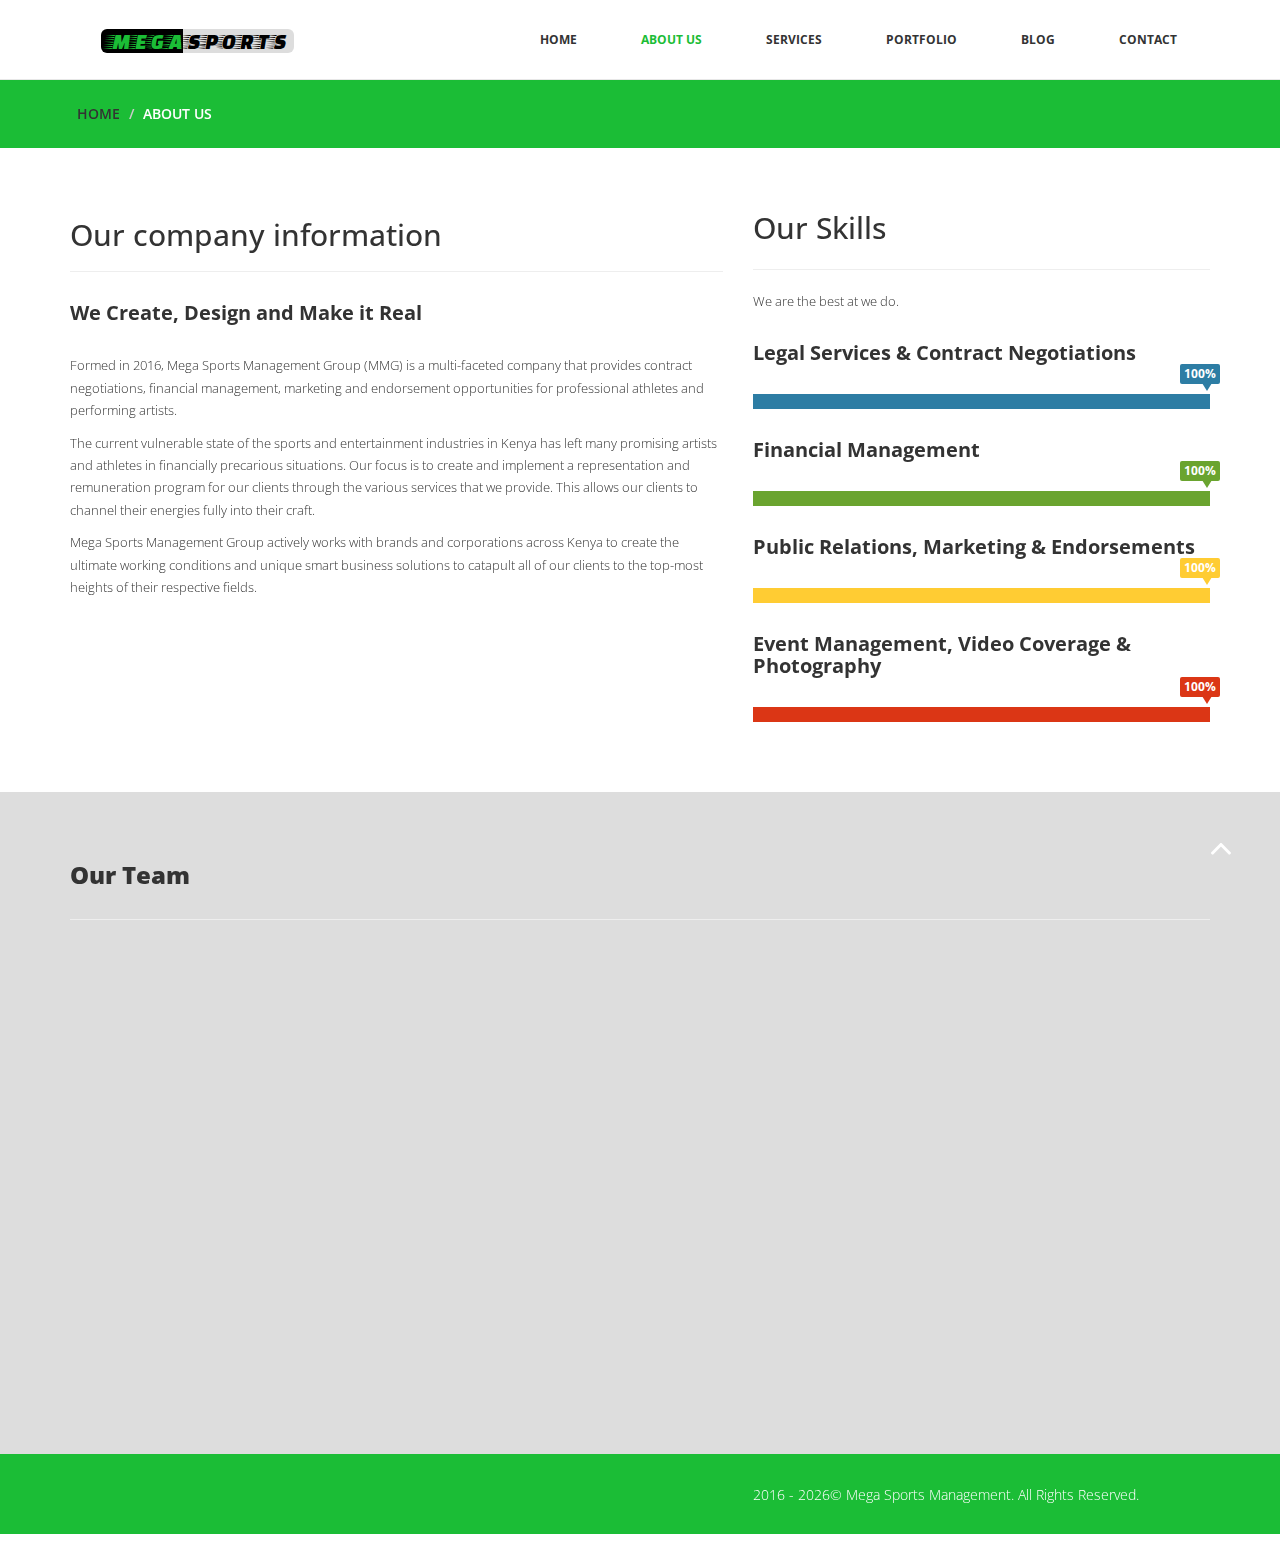
<file: about.html>
<!DOCTYPE html>
<html lang="en">
  <head>
    <meta charset="utf-8">
    <meta http-equiv="X-UA-Compatible" content="IE=edge">
    <meta name="viewport" content="width=device-width, initial-scale=1">
    <title>Mega Sports</title>

    <!-- Bootstrap -->
    <link href="css/bootstrap.min.css" rel="stylesheet">
		<link rel="stylesheet" href="https://cdnjs.cloudflare.com/ajax/libs/font-awesome/4.7.0/css/font-awesome.min.css">
		<link rel="stylesheet" href="https://use.fontawesome.com/releases/v5.3.1/css/all.css" integrity="sha384-mzrmE5qonljUremFsqc01SB46JvROS7bZs3IO2EmfFsd15uHvIt+Y8vEf7N7fWAU" crossorigin="anonymous">
		<link rel="stylesheet" href="css/animate.css">
		<link href="css/prettyPhoto.css" rel="stylesheet">
		<link href="css/style.css" rel="stylesheet" />		
    <!-- HTML5 shim and Respond.js for IE8 support of HTML5 elements and media queries -->
    <!-- WARNING: Respond.js doesn't work if you view the page via file:// -->
    <!--[if lt IE 9]>
      <script src="https://oss.maxcdn.com/html5shiv/3.7.2/html5shiv.min.js"></script>
      <script src="https://oss.maxcdn.com/respond/1.4.2/respond.min.js"></script>
    <![endif]-->
  </head>
  <body>
		<header>
      <nav class="navbar navbar-default navbar-fixed-top" role="navigation">
        <div class="navigation">
          <div class="container">
            <div class="navbar-header">
              <button type="button" class="navbar-toggle collapsed" data-toggle="collapse" data-target=".navbar-collapse.collapse">
							<span class="sr-only">Toggle navigation</span>
							<span class="icon-bar"></span>
							<span class="icon-bar"></span>
							<span class="icon-bar"></span>
						</button>
              <div class="navbar-brand wow fadeInDown">
                <a href="index.html">
                  <div class="col-sm-4 text-center" style="font-family: 'Faster One', cursive;font-weight: normal;">
										<span class="mega">MEGA</span><span class="sport text-secondary">SPORTS</span>
									</div>
                </a>
              </div>
            </div>

            <div class="navbar-collapse collapse wow fadeInDown" data-wow-duration="750ms" data-wow-delay="300ms">
              <div class="menu">
                <ul class="nav nav-tabs" role="tablist">
                  <li role="presentation"><a href="index.html"><span  class="text-secondary">Home</span></a></li>
                  <li role="presentation"><a href="about.html" class="active">About Us</a></li>
                  <li role="presentation"><a href="services.html"><span  class="text-secondary">Services</span></a></li>
                  <li role="presentation"><a href="portfolio.html"><span  class="text-secondary">Portfolio</span></a></li>
                  <li role="presentation"><a href="blog.html"><span  class="text-secondary">Blog</span></a></li>
                  <li role="presentation"><a href="contact.html"><span  class="text-secondary">Contact</span></a></li>
                </ul>
              </div>
            </div>
          </div>
        </div>
      </nav>
    </header>

    <div id="breadcrumb">
      <div class="container">
        <div class="breadcrumb wow fadeInDown" data-wow-duration="1000ms" data-wow-delay="450ms">
          <li><a href="index.html" class="text-secondary">Home</a></li>
          <li>About Us</li>
        </div>
      </div>
    </div>

    <div class="aboutus">
      <div class="container">
        <div class="row">
          <div class="col-sm-7 pull-left wow fadeInDown" data-wow-duration="1000ms" data-wow-delay="300ms" id="about-company">
            <h2 class="text-secondary">Our company information</h2>
            <hr>
            <h4 class="text-secondary">We Create, Design and Make it Real</h4>
            <p>Formed in 2016, Mega Sports Management Group (MMG) is a multi-faceted company that provides contract negotiations, financial management, marketing and endorsement opportunities for professional athletes and performing artists.
              <br>
              <p>The current vulnerable state of the sports and entertainment industries in Kenya has left many promising artists and athletes in financially precarious situations. Our focus is to create and implement a representation and remuneration program for our clients through the various services that we provide. This allows our clients to channel their energies fully into their craft.
                <br>
                <p>Mega Sports Management Group actively works with brands and corporations across Kenya to create the ultimate working conditions and unique smart business solutions to catapult all of our clients to the top-most heights of their respective fields.
                </p>
          </div>
          <div class="col-sm-5 wow fadeInDown" data-wow-duration="1000ms" data-wow-delay="600ms">
            <div class="skill">
              <br>
              <h2 class="text-secondary">Our Skills</h2>
              <hr>
              <p>We are the best at we do.</p>

              <div class="progress-wrap">
                <h4 class="text-secondary">Legal Services & Contract Negotiations</h4>
                <div class="progress">
                  <div class="progress-bar  color1" role="progressbar" aria-valuenow="40" aria-valuemin="0" aria-valuemax="100" style="width: 100%">
                    <span class="bar-width">100%</span>
                  </div>

                </div>
              </div>

              <div class="progress-wrap">
                <h4 class="text-secondary">Financial Management</h4>
                <div class="progress">
                  <div class="progress-bar color2" role="progressbar" aria-valuenow="20" aria-valuemin="0" aria-valuemax="100" style="width: 100%">
                    <span class="bar-width">100%</span>
                  </div>
                </div>
              </div>

              <div class="progress-wrap">
                <h4 class="text-secondary">Public Relations, Marketing & Endorsements</h4>
                <div class="progress">
                  <div class="progress-bar color3" role="progressbar" aria-valuenow="60" aria-valuemin="0" aria-valuemax="100" style="width: 100%">
                    <span class="bar-width">100%</span>
                  </div>
                </div>
              </div>

              <div class="progress-wrap">
                <h4 class="text-secondary">Event Management, Video Coverage & Photography</h4>
                <div class="progress">
                  <div class="progress-bar color4" role="progressbar" aria-valuenow="80" aria-valuemin="0" aria-valuemax="100" style="width: 100%">
                    <span class="bar-width">100%</span>
                  </div>
                </div>
              </div>
            </div>
          </div>
        </div>
      </div>
    </div>

    <div class="our-team">
      <div class="container">
        <h3 class="text-secondary">Our Team</h3>
        <hr>
        <div class="text-center">
          <div class="col-md-4 wow fadeInDown" data-wow-duration="1000ms" data-wow-delay="300ms">
            <img class="img-responsive" src="images/services/1.jpg" alt="">
            <h4 class="text-secondary">Jimmy Sigei</h4>
            <p>Co Founder</p>
          </div>
          <div class="col-md-4 wow fadeInDown" data-wow-duration="1000ms" data-wow-delay="600ms">
            <img class="img-responsive" src="images/services/2.jpg" alt="">
            <h4 class="text-secondary">Arnold Koech </h4>
            <p>Co Founder</p>
          </div>
          <div class="col-md-4 wow fadeInDown" data-wow-duration="1000ms" data-wow-delay="900ms">
            <img class="img-responsive" src="images/services/3.jpg" alt="">
            <h4 class="text-secondary">Brian Cheruiyot </h4>
            <p>Co Founder</p>
          </div>
        </div>
      </div>
    </div>

    <footer>
      <div class="footer">
        <div class="container">
          <div class="row">
            <div class="social-icon col-sm-7">
            	<br>
              <ul class="social-network list-inline">
                <li class="list-inline-item"><a href="#" class="fb tool-tip" title="Facebook"><i class="fa fa-facebook wow rotateInDownLeft" data-wow-duration="1000ms" data-wow-delay="250ms"></i></a></li>
                <li class="list-inline-item"><a href="#" class="twitter tool-tip" title="Twitter"><i class="fa fa-twitter wow rotateInDownLeft" data-wow-duration="1000ms" data-wow-delay="500ms"></i></a></li>
                <li class="list-inline-item"><a href="#" class="gplus tool-tip" title="Google Plus"><i class="fa fa-google-plus wow rotateInDownLeft" data-wow-duration="1000ms" data-wow-delay="750ms"></i></a></li>
                <li class="list-inline-item"><a href="#" class="linkedin tool-tip" title="Linkedin"><i class="fa fa-linkedin wow rotateInDownLeft" data-wow-duration="1000ms" data-wow-delay="1000ms"></i></a></li>
                <li class="list-inline-item"><a href="#" class="ytube tool-tip" title="You Tube"><i class="fa fa-youtube-play wow rotateInDownLeft" data-wow-duration="1000ms" data-wow-delay="1250ms"></i></a></li>
              </ul>
            </div>

            <div class="col-sm-5 float-sm-right">
              <div class="copyright">
                2016 -
                <script>
                  document.write(new Date().getFullYear());
                </script>&copy; Mega Sports Management. All Rights Reserved.
              </div>
            </div>
          </div>
          <div class="pull-right">
            <a href="#home" class="scrollup"><i class="fa fa-angle-up fa-3x"></i></a>
          </div>
        </div>
      </div>
    </footer>

    <script src="js/jquery-2.1.1.min.js"></script>
    <script src="js/bootstrap.min.js"></script>
    <script src="js/jquery.prettyPhoto.js"></script>
    <script src="js/jquery.isotope.min.js"></script>
    <script src="js/wow.min.js"></script>
    <script src="js/functions.js"></script>
	</body>
</html>
</file>
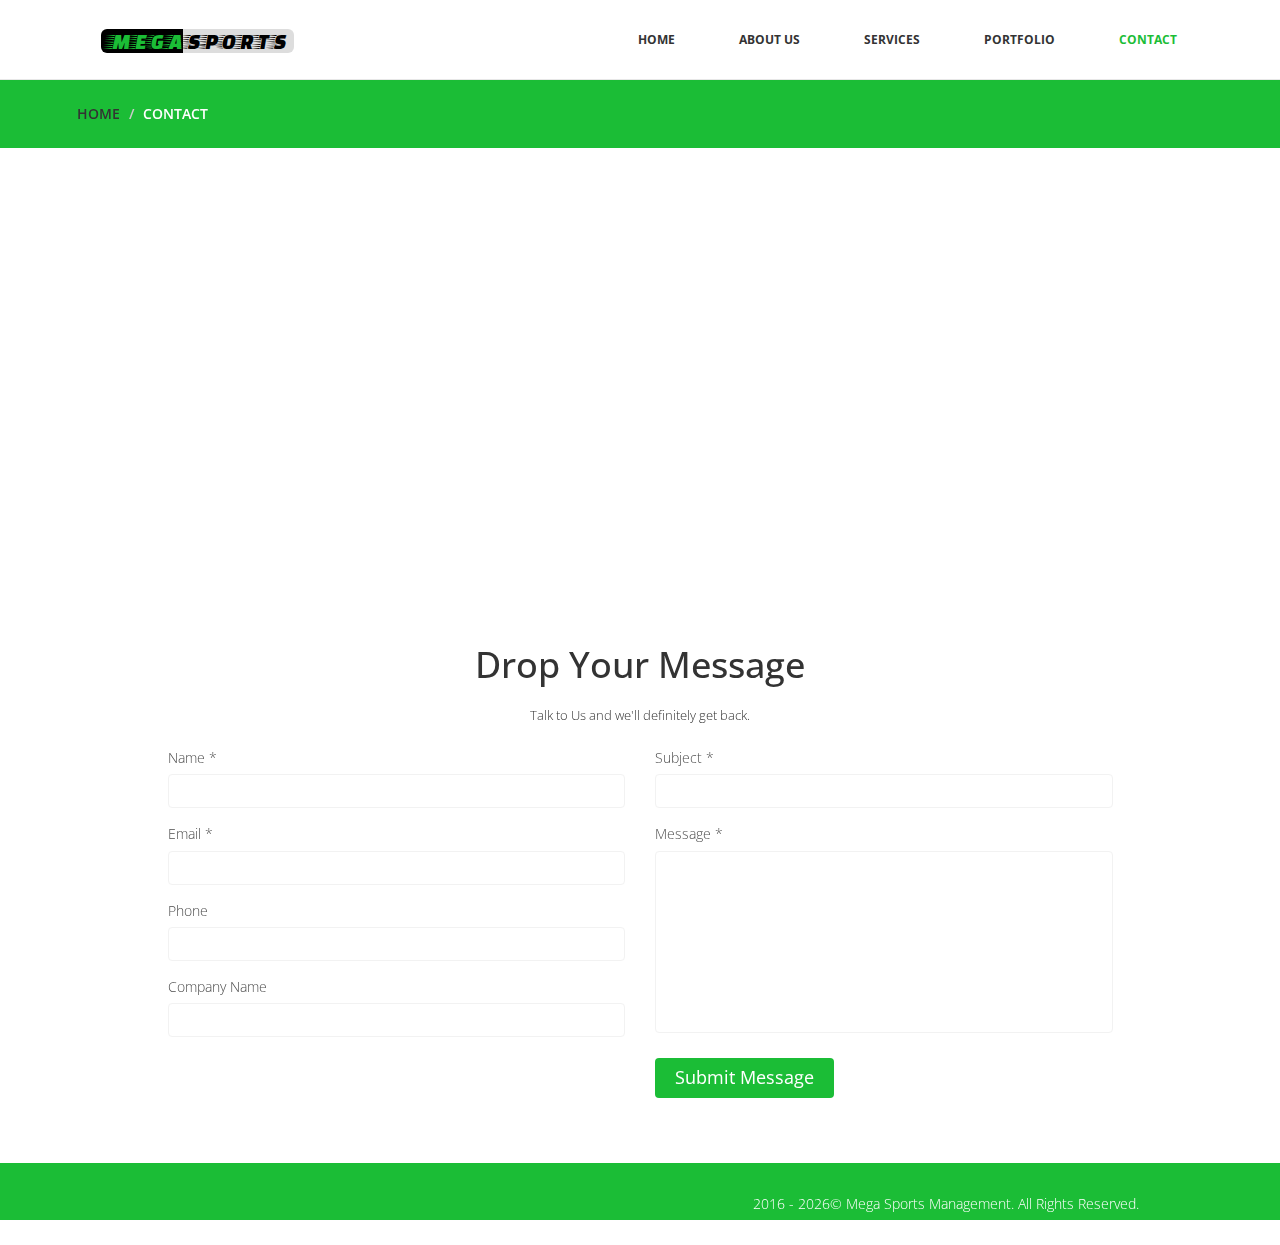
<file: contact.html>
<!DOCTYPE html>
<html lang="en">
  <head>
    <meta charset="utf-8">
    <meta http-equiv="X-UA-Compatible" content="IE=edge">
    <meta name="viewport" content="width=device-width, initial-scale=1">
    <title>Mega Sports</title>

    <!-- Bootstrap -->
    <link href="css/bootstrap.min.css" rel="stylesheet">
	<link rel="stylesheet" href="css/font-awesome.min.css">
	<link rel="stylesheet" href="css/animate.css">
	<link href="css/prettyPhoto.css" rel="stylesheet">
	<link href="css/style.css" rel="stylesheet" />	
    <!-- HTML5 shim and Respond.js for IE8 support of HTML5 elements and media queries -->
    <!-- WARNING: Respond.js doesn't work if you view the page via file:// -->
    <!--[if lt IE 9]>
      <script src="https://oss.maxcdn.com/html5shiv/3.7.2/html5shiv.min.js"></script>
      <script src="https://oss.maxcdn.com/respond/1.4.2/respond.min.js"></script>
    <![endif]-->
  </head>
  <body>
	<header>		
		<nav class="navbar navbar-default navbar-fixed-top" role="navigation">
			<div class="navigation">
				<div class="container">					
					<div class="navbar-header">
						<button type="button" class="navbar-toggle collapsed" data-toggle="collapse" data-target=".navbar-collapse.collapse">
							<span class="sr-only">Toggle navigation</span>
							<span class="icon-bar"></span>
							<span class="icon-bar"></span>
							<span class="icon-bar"></span>
						</button>
						<div class="navbar-brand">
							<a href="index.html">
                  <div class="col-sm-4 text-center" style="font-family: 'Faster One', cursive;font-weight: normal;">
										<span class="mega">MEGA</span><span class="sport text-secondary">SPORTS</span>
									</div>
              </a>
						</div>
					</div>
					
					<div class="navbar-collapse collapse">							
						<div class="menu">
							<ul class="nav nav-tabs" role="tablist">
								<li role="presentation"><a href="index.html">Home</a></li>
								<li role="presentation"><a href="about.html">About Us</a></li>
								<li role="presentation"><a href="services.html">Services</a></li>								
								<li role="presentation"><a href="portfolio.html">Portfolio</a></li>
						
								<li role="presentation"><a href="contact.html" class="active">Contact</a></li>						
							</ul>
						</div>
					</div>						
				</div>
			</div>	
		</nav>		
	</header>
	
	<div id="breadcrumb">
		<div class="container">	
			<div class="breadcrumb">							
				<li><a href="index.html">Home</a></li>
				<li>Contact</li>			
			</div>		
		</div>	
	</div>
	
	<div class="map">
		<iframe src="https://www.google.com/maps/embed?pb=!1m14!1m8!1m3!1d7977.544212564984!2d36.816783!3d-1.312142!3m2!1i1024!2i768!4f13.1!3m3!1m2!1s0x0%3A0x0!2zMcKwMTgnNDMuNyJTIDM2wrA0OScwMC40IkU!5e0!3m2!1sen!2sus!4v1527773963397" width="600" height="450" frameborder="0" style="border:0" allowfullscreen></iframe>
	</div>
	
	<section id="contact-page">
        <div class="container">
            <div class="center">        
                <h2>Drop Your Message</h2>
                <p>Talk to Us and we'll definitely get back.</p>
            </div> 
            <div class="row contact-wrap"> 
                <div class="status alert alert-success" style="display: none"></div>
                <form id="main-contact-form" class="contact-form" name="contact-form" method="post" action="sendemail.php">
                    <div class="col-sm-5 col-sm-offset-1">
                        <div class="form-group">
                            <label>Name *</label>
                            <input type="text" name="name" class="form-control" required="required">
                        </div>
                        <div class="form-group">
                            <label>Email *</label>
                            <input type="email" name="email" class="form-control" required="required">
                        </div>
                        <div class="form-group">
                            <label>Phone</label>
                            <input type="number" class="form-control">
                        </div>
                        <div class="form-group">
                            <label>Company Name</label>
                            <input type="text" class="form-control">
                        </div>                        
                    </div>
                    <div class="col-sm-5">
                        <div class="form-group">
                            <label>Subject *</label>
                            <input type="text" name="subject" class="form-control" required="required">
                        </div>
                        <div class="form-group">
                            <label>Message *</label>
                            <textarea name="message" id="message" required="required" class="form-control" rows="8"></textarea>
                        </div>                        
                        <div class="form-group">
                            <button type="submit" name="submit" class="btn btn-primary btn-lg" required="required">Submit Message</button>
                        </div>
                    </div>
                </form> 
            </div><!--/.row-->
        </div><!--/.container-->
    </section><!--/#contact-page-->
	
	<footer>
      <div class="footer">
        <div class="container">
          <div class="row">
            <div class="social-icon col-sm-7">
              <ul class="social-network list-inline">
                <li class="list-inline-item"><a href="#" class="fb tool-tip" title="Facebook"><i class="fa fa-facebook wow rotateInDownLeft" data-wow-duration="1000ms" data-wow-delay="250ms"></i></a></li>
                <li class="list-inline-item"><a href="#" class="twitter tool-tip" title="Twitter"><i class="fa fa-twitter wow rotateInDownLeft" data-wow-duration="1000ms" data-wow-delay="500ms"></i></a></li>
                <li class="list-inline-item"><a href="#" class="gplus tool-tip" title="Google Plus"><i class="fa fa-google-plus wow rotateInDownLeft" data-wow-duration="1000ms" data-wow-delay="750ms"></i></a></li>
                <li class="list-inline-item"><a href="#" class="linkedin tool-tip" title="Linkedin"><i class="fa fa-linkedin wow rotateInDownLeft" data-wow-duration="1000ms" data-wow-delay="1000ms"></i></a></li>
                <li class="list-inline-item"><a href="#" class="ytube tool-tip" title="You Tube"><i class="fa fa-youtube-play wow rotateInDownLeft" data-wow-duration="1000ms" data-wow-delay="1250ms"></i></a></li>
              </ul>
            </div>

            <div class="col-sm-5 float-sm-right">
              <div class="copyright">
                2016 -
                <script>
                  document.write(new Date().getFullYear());
                </script>&copy; Mega Sports Management. All Rights Reserved.
              </div>
            </div>
          </div>
          <div class="pull-right">
            <a href="#home" class="scrollup"><i class="fa fa-angle-up fa-3x"></i></a>
          </div>
        </div>
      </div>
    </footer>

    <script src="js/jquery-2.1.1.min.js"></script>
    <script src="js/bootstrap.min.js"></script>
    <script src="js/jquery.prettyPhoto.js"></script>
    <script src="js/jquery.isotope.min.js"></script>
    <script src="js/wow.min.js"></script>
    <script src="js/functions.js"></script>
  </body>
</html>
</file>
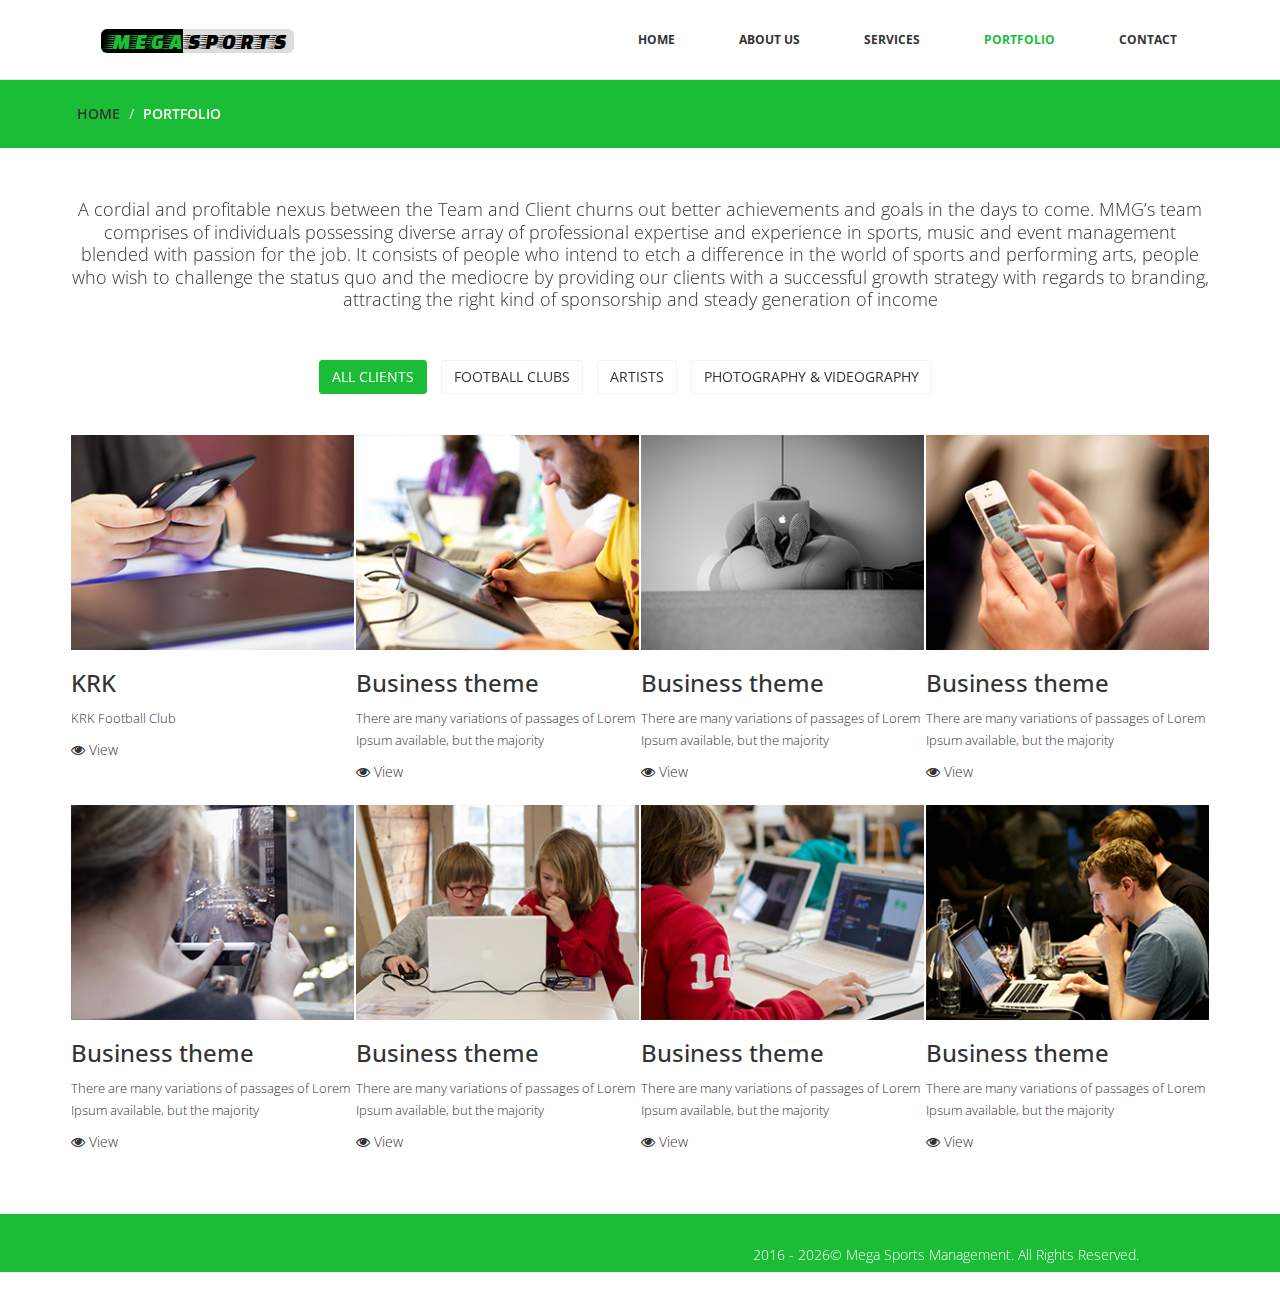
<file: portfolio.html>
<!DOCTYPE html>
<html lang="en">
  <head>
    <meta charset="utf-8">
    <meta http-equiv="X-UA-Compatible" content="IE=edge">
    <meta name="viewport" content="width=device-width, initial-scale=1">
    <title>Mega Sports</title>

    <!-- Bootstrap -->
    <link href="css/bootstrap.min.css" rel="stylesheet">
	<link rel="stylesheet" href="css/font-awesome.min.css">
	<link rel="stylesheet" href="css/animate.css">
	<link href="css/prettyPhoto.css" rel="stylesheet">
	<link href="css/style.css" rel="stylesheet" />	
    <!-- HTML5 shim and Respond.js for IE8 support of HTML5 elements and media queries -->
    <!-- WARNING: Respond.js doesn't work if you view the page via file:// -->
    <!--[if lt IE 9]>
      <script src="https://oss.maxcdn.com/html5shiv/3.7.2/html5shiv.min.js"></script>
      <script src="https://oss.maxcdn.com/respond/1.4.2/respond.min.js"></script>
    <![endif]-->
  </head>
  <body>
	<header>		
		<nav class="navbar navbar-default navbar-fixed-top" role="navigation">
			<div class="navigation">
				<div class="container">					
					<div class="navbar-header">
						<button type="button" class="navbar-toggle collapsed" data-toggle="collapse" data-target=".navbar-collapse.collapse">
							<span class="sr-only">Toggle navigation</span>
							<span class="icon-bar"></span>
							<span class="icon-bar"></span>
							<span class="icon-bar"></span>
						</button>
						<div class="navbar-brand">
							<a href="index.html">
                  <div class="col-sm-4 text-center" style="font-family: 'Faster One', cursive;font-weight: normal;">
										<span class="mega">MEGA</span><span class="sport text-secondary">SPORTS</span>
									</div>
              </a>
						</div>
					</div>
					
					<div class="navbar-collapse collapse">							
						<div class="menu">
							<ul class="nav nav-tabs" role="tablist">
								<li role="presentation"><a href="index.html">Home</a></li>
								<li role="presentation"><a href="about.html">About Us</a></li>
								<li role="presentation"><a href="services.html">Services</a></li>								
								<li role="presentation"><a href="portfolio.html" class="active">Portfolio</a></li>
								<li role="presentation"><a href="contact.html">Contact</a></li>						
							</ul>
						</div>
					</div>						
				</div>
			</div>	
		</nav>		
	</header>
	
	<div id="breadcrumb">
		<div class="container">	
			<div class="breadcrumb">							
				<li><a href="index.html">Home</a></li>
				<li>Portfolio</li>			
			</div>		
		</div>	
	</div>
	
	<section id="portfolio">	
        <div class="container">
            <div class="center">
               <p>A cordial and profitable nexus between the Team and Client churns out better achievements and goals in the days to come. 
MMG’s team comprises of individuals possessing diverse array of professional expertise and experience in sports, music and event management blended with passion for the job. It consists of people who intend to etch a difference in the world of sports and performing arts, people who wish to challenge the status quo and the mediocre by providing our clients with a successful growth strategy with regards to branding, attracting the right kind of sponsorship and steady generation of income
              </p>
            </div>

            <ul class="portfolio-filter text-center">
                <li><a class="btn btn-default active" href="#" data-filter="*">All Clients</a></li>
                <li><a class="btn btn-default" href="#" data-filter=".bootstrap">Football Clubs</a></li>
                <li><a class="btn btn-default" href="#" data-filter=".html">Artists</a></li>
                <li><a class="btn btn-default" href="#" data-filter=".wordpress">Photography & Videography</a></li>
            </ul><!--/#portfolio-filter-->
		</div>
		<div class="container">
            <div class="">
                <div class="portfolio-items">
                    <div class="portfolio-item apps col-xs-12 col-sm-4 col-md-3">
                        <div class="recent-work-wrap">
                            <img class="img-responsive" src="images/portfolio/recent/item1.png" alt="">
                            <div class="overlay">
                                <div class="recent-work-inner">
                                    <h3><a href="#">KRK</a></h3>
                                    <p>KRK Football Club</p>
                                    <a class="preview" href="images/portfolio/full/item1.png" rel="prettyPhoto"><i class="fa fa-eye"></i> View</a>
                                </div> 
                            </div>
                        </div>
                    </div><!--/.portfolio-item-->

                    <div class="portfolio-item joomla bootstrap col-xs-12 col-sm-4 col-md-3">
                        <div class="recent-work-wrap">
                            <img class="img-responsive" src="images/portfolio/recent/item2.png" alt="">
                            <div class="overlay">
                                <div class="recent-work-inner">
                                    <h3><a href="#">Business theme</a></h3>
                                    <p>There are many variations of passages of Lorem Ipsum available, but the majority</p>
                                    <a class="preview" href="images/portfolio/full/item2.png" rel="prettyPhoto"><i class="fa fa-eye"></i> View</a>
                                </div> 
                            </div>
                        </div>          
                    </div><!--/.portfolio-item-->

                    <div class="portfolio-item bootstrap wordpress col-xs-12 col-sm-4 col-md-3">
                        <div class="recent-work-wrap">
                            <img class="img-responsive" src="images/portfolio/recent/item3.png" alt="">
                            <div class="overlay">
                                <div class="recent-work-inner">
                                    <h3><a href="#">Business theme</a></h3>
                                    <p>There are many variations of passages of Lorem Ipsum available, but the majority</p>
                                    <a class="preview" href="images/portfolio/full/item3.png" rel="prettyPhoto"><i class="fa fa-eye"></i> View</a>
                                </div> 
                            </div>
                        </div>        
                    </div><!--/.portfolio-item-->

                    <div class="portfolio-item joomla wordpress apps col-xs-12 col-sm-4 col-md-3">
                        <div class="recent-work-wrap">
                            <img class="img-responsive" src="images/portfolio/recent/item4.png" alt="">
                            <div class="overlay">
                                <div class="recent-work-inner">
                                    <h3><a href="#">Business theme</a></h3>
                                    <p>There are many variations of passages of Lorem Ipsum available, but the majority</p>
                                    <a class="preview" href="images/portfolio/full/item4.png" rel="prettyPhoto"><i class="fa fa-eye"></i> View</a>
                                </div> 
                            </div>
                        </div>           
                    </div><!--/.portfolio-item-->
          
                    <div class="portfolio-item joomla html bootstrap col-xs-12 col-sm-4 col-md-3">
                        <div class="recent-work-wrap">
                            <img class="img-responsive" src="images/portfolio/recent/item5.png" alt="">
                            <div class="overlay">
                                <div class="recent-work-inner">
                                    <h3><a href="#">Business theme</a></h3>
                                    <p>There are many variations of passages of Lorem Ipsum available, but the majority</p>
                                    <a class="preview" href="images/portfolio/full/item5.png" rel="prettyPhoto"><i class="fa fa-eye"></i> View</a>
                                </div> 
                            </div>
                        </div>      
                    </div><!--/.portfolio-item-->

                    <div class="portfolio-item wordpress html apps col-xs-12 col-sm-4 col-md-3">
                        <div class="recent-work-wrap">
                            <img class="img-responsive" src="images/portfolio/recent/item6.png" alt="">
                            <div class="overlay">
                                <div class="recent-work-inner">
                                    <h3><a href="#">Business theme</a></h3>
                                    <p>There are many variations of passages of Lorem Ipsum available, but the majority</p>
                                    <a class="preview" href="images/portfolio/full/item6.png" rel="prettyPhoto"><i class="fa fa-eye"></i> View</a>
                                </div> 
                            </div>
                        </div>         
                    </div><!--/.portfolio-item-->

                    <div class="portfolio-item wordpress html col-xs-12 col-sm-4 col-md-3">
                        <div class="recent-work-wrap">
                            <img class="img-responsive" src="images/portfolio/recent/item7.png" alt="">
                            <div class="overlay">
                                <div class="recent-work-inner">
                                    <h3><a href="#">Business theme</a></h3>
                                    <p>There are many variations of passages of Lorem Ipsum available, but the majority</p>
                                    <a class="preview" href="images/portfolio/full/item7.png" rel="prettyPhoto"><i class="fa fa-eye"></i> View</a>
                                </div> 
                            </div>
                        </div>          
                    </div><!--/.portfolio-item-->

                    <div class="portfolio-item wordpress html bootstrap col-xs-12 col-sm-4 col-md-3">
                        <div class="recent-work-wrap">
                            <img class="img-responsive" src="images/portfolio/recent/item8.png" alt="">
                            <div class="overlay">
                                <div class="recent-work-inner">
                                    <h3><a href="#">Business theme</a></h3>
                                    <p>There are many variations of passages of Lorem Ipsum available, but the majority</p>
                                    <a class="preview" href="images/portfolio/full/item8.png" rel="prettyPhoto"><i class="fa fa-eye"></i> View</a>
                                </div> 
                            </div>
                        </div>          
                    </div><!--/.portfolio-item-->
                </div>
            </div>
        </div>
    </section><!--/#portfolio-item-->
	

	<footer>
      <div class="footer">
        <div class="container">
          <div class="row">
            <div class="social-icon col-sm-7">
              <ul class="social-network list-inline">
                <li class="list-inline-item"><a href="#" class="fb tool-tip" title="Facebook"><i class="fa fa-facebook wow rotateInDownLeft" data-wow-duration="1000ms" data-wow-delay="250ms"></i></a></li>
                <li class="list-inline-item"><a href="#" class="twitter tool-tip" title="Twitter"><i class="fa fa-twitter wow rotateInDownLeft" data-wow-duration="1000ms" data-wow-delay="500ms"></i></a></li>
                <li class="list-inline-item"><a href="#" class="gplus tool-tip" title="Google Plus"><i class="fa fa-google-plus wow rotateInDownLeft" data-wow-duration="1000ms" data-wow-delay="750ms"></i></a></li>
                <li class="list-inline-item"><a href="#" class="linkedin tool-tip" title="Linkedin"><i class="fa fa-linkedin wow rotateInDownLeft" data-wow-duration="1000ms" data-wow-delay="1000ms"></i></a></li>
                <li class="list-inline-item"><a href="#" class="ytube tool-tip" title="You Tube"><i class="fa fa-youtube-play wow rotateInDownLeft" data-wow-duration="1000ms" data-wow-delay="1250ms"></i></a></li>
              </ul>
            </div>

            <div class="col-sm-5 float-sm-right">
              <div class="copyright">
                2016 -
                <script>
                  document.write(new Date().getFullYear());
                </script>&copy; Mega Sports Management. All Rights Reserved.
              </div>
            </div>
          </div>
          <div class="pull-right">
            <a href="#home" class="scrollup"><i class="fa fa-angle-up fa-3x"></i></a>
          </div>
        </div>
      </div>
    </footer>

    <script src="js/jquery-2.1.1.min.js"></script>
    <script src="js/bootstrap.min.js"></script>
    <script src="js/jquery.prettyPhoto.js"></script>
    <script src="js/jquery.isotope.min.js"></script>
    <script src="js/wow.min.js"></script>
    <script src="js/functions.js"></script>
  </body>
</html>
</file>
<file: css/prettyPhoto.css>
div.pp_default .pp_top,div.pp_default .pp_top .pp_middle,div.pp_default .pp_top .pp_left,div.pp_default .pp_top .pp_right,div.pp_default .pp_bottom,div.pp_default .pp_bottom .pp_left,div.pp_default .pp_bottom .pp_middle,div.pp_default .pp_bottom .pp_right{height:13px}
div.pp_default .pp_top .pp_left{background:url(../images/prettyPhoto/default/sprite.png) -78px -93px no-repeat}
div.pp_default .pp_top .pp_middle{background:url(../images/prettyPhoto/default/sprite_x.png) top left repeat-x}
div.pp_default .pp_top .pp_right{background:url(../images/prettyPhoto/default/sprite.png) -112px -93px no-repeat}
div.pp_default .pp_content .ppt{color:#f8f8f8}
div.pp_default .pp_content_container .pp_left{background:url(../images/prettyPhoto/default/sprite_y.png) -7px 0 repeat-y;padding-left:13px}
div.pp_default .pp_content_container .pp_right{background:url(../images/prettyPhoto/default/sprite_y.png) top right repeat-y;padding-right:13px}
div.pp_default .pp_next:hover{background:url(../images/prettyPhoto/default/sprite_next.png) center right no-repeat;cursor:pointer}
div.pp_default .pp_previous:hover{background:url(../images/prettyPhoto/default/sprite_prev.png) center left no-repeat;cursor:pointer}
div.pp_default .pp_expand{background:url(../images/prettyPhoto/default/sprite.png) 0 -29px no-repeat;cursor:pointer;width:28px;height:28px}
div.pp_default .pp_expand:hover{background:url(../images/prettyPhoto/default/sprite.png) 0 -56px no-repeat;cursor:pointer}
div.pp_default .pp_contract{background:url(../images/prettyPhoto/default/sprite.png) 0 -84px no-repeat;cursor:pointer;width:28px;height:28px}
div.pp_default .pp_contract:hover{background:url(../images/prettyPhoto/default/sprite.png) 0 -113px no-repeat;cursor:pointer}
div.pp_default .pp_close{width:30px;height:30px;background:url(../images/prettyPhoto/default/sprite.png) 2px 1px no-repeat;cursor:pointer}
div.pp_default .pp_gallery ul li a{background:url(../images/prettyPhoto/default/default_thumb.png) center center #f8f8f8;border:1px solid #aaa}
div.pp_default .pp_social{margin-top:7px}
div.pp_default .pp_gallery a.pp_arrow_previous,div.pp_default .pp_gallery a.pp_arrow_next{position:static;left:auto}
div.pp_default .pp_nav .pp_play,div.pp_default .pp_nav .pp_pause{background:url(../images/prettyPhoto/default/sprite.png) -51px 1px no-repeat;height:30px;width:30px}
div.pp_default .pp_nav .pp_pause{background-position:-51px -29px}
div.pp_default a.pp_arrow_previous,div.pp_default a.pp_arrow_next{background:url(../images/prettyPhoto/default/sprite.png) -31px -3px no-repeat;height:20px;width:20px;margin:4px 0 0}
div.pp_default a.pp_arrow_next{left:52px;background-position:-82px -3px}
div.pp_default .pp_content_container .pp_details{margin-top:5px}
div.pp_default .pp_nav{clear:none;height:30px;width:110px;position:relative}
div.pp_default .pp_nav .currentTextHolder{font-family:Georgia;font-style:italic;color:#999;font-size:11px;left:75px;line-height:25px;position:absolute;top:2px;margin:0;padding:0 0 0 10px}
div.pp_default .pp_close:hover,div.pp_default .pp_nav .pp_play:hover,div.pp_default .pp_nav .pp_pause:hover,div.pp_default .pp_arrow_next:hover,div.pp_default .pp_arrow_previous:hover{opacity:0.7}
div.pp_default .pp_description{font-size:11px;font-weight:700;line-height:14px;margin:5px 50px 5px 0}
div.pp_default .pp_bottom .pp_left{background:url(../images/prettyPhoto/default/sprite.png) -78px -127px no-repeat}
div.pp_default .pp_bottom .pp_middle{background:url(../images/prettyPhoto/default/sprite_x.png) bottom left repeat-x}
div.pp_default .pp_bottom .pp_right{background:url(../images/prettyPhoto/default/sprite.png) -112px -127px no-repeat}
div.pp_default .pp_loaderIcon{background:url(../images/prettyPhoto/default/loader.gif) center center no-repeat}
div.light_rounded .pp_top .pp_left{background:url(../images/prettyPhoto/light_rounded/sprite.png) -88px -53px no-repeat}
div.light_rounded .pp_top .pp_right{background:url(../images/prettyPhoto/light_rounded/sprite.png) -110px -53px no-repeat}
div.light_rounded .pp_next:hover{background:url(../images/prettyPhoto/light_rounded/btnNext.png) center right no-repeat;cursor:pointer}
div.light_rounded .pp_previous:hover{background:url(../images/prettyPhoto/light_rounded/btnPrevious.png) center left no-repeat;cursor:pointer}
div.light_rounded .pp_expand{background:url(../images/prettyPhoto/light_rounded/sprite.png) -31px -26px no-repeat;cursor:pointer}
div.light_rounded .pp_expand:hover{background:url(../images/prettyPhoto/light_rounded/sprite.png) -31px -47px no-repeat;cursor:pointer}
div.light_rounded .pp_contract{background:url(../images/prettyPhoto/light_rounded/sprite.png) 0 -26px no-repeat;cursor:pointer}
div.light_rounded .pp_contract:hover{background:url(../images/prettyPhoto/light_rounded/sprite.png) 0 -47px no-repeat;cursor:pointer}
div.light_rounded .pp_close{width:75px;height:22px;background:url(../images/prettyPhoto/light_rounded/sprite.png) -1px -1px no-repeat;cursor:pointer}
div.light_rounded .pp_nav .pp_play{background:url(../images/prettyPhoto/light_rounded/sprite.png) -1px -100px no-repeat;height:15px;width:14px}
div.light_rounded .pp_nav .pp_pause{background:url(../images/prettyPhoto/light_rounded/sprite.png) -24px -100px no-repeat;height:15px;width:14px}
div.light_rounded .pp_arrow_previous{background:url(../images/prettyPhoto/light_rounded/sprite.png) 0 -71px no-repeat}
div.light_rounded .pp_arrow_next{background:url(../images/prettyPhoto/light_rounded/sprite.png) -22px -71px no-repeat}
div.light_rounded .pp_bottom .pp_left{background:url(../images/prettyPhoto/light_rounded/sprite.png) -88px -80px no-repeat}
div.light_rounded .pp_bottom .pp_right{background:url(../images/prettyPhoto/light_rounded/sprite.png) -110px -80px no-repeat}
div.dark_rounded .pp_top .pp_left{background:url(../images/prettyPhoto/dark_rounded/sprite.png) -88px -53px no-repeat}
div.dark_rounded .pp_top .pp_right{background:url(../images/prettyPhoto/dark_rounded/sprite.png) -110px -53px no-repeat}
div.dark_rounded .pp_content_container .pp_left{background:url(../images/prettyPhoto/dark_rounded/contentPattern.png) top left repeat-y}
div.dark_rounded .pp_content_container .pp_right{background:url(../images/prettyPhoto/dark_rounded/contentPattern.png) top right repeat-y}
div.dark_rounded .pp_next:hover{background:url(../images/prettyPhoto/dark_rounded/btnNext.png) center right no-repeat;cursor:pointer}
div.dark_rounded .pp_previous:hover{background:url(../images/prettyPhoto/dark_rounded/btnPrevious.png) center left no-repeat;cursor:pointer}
div.dark_rounded .pp_expand{background:url(../images/prettyPhoto/dark_rounded/sprite.png) -31px -26px no-repeat;cursor:pointer}
div.dark_rounded .pp_expand:hover{background:url(../images/prettyPhoto/dark_rounded/sprite.png) -31px -47px no-repeat;cursor:pointer}
div.dark_rounded .pp_contract{background:url(../images/prettyPhoto/dark_rounded/sprite.png) 0 -26px no-repeat;cursor:pointer}
div.dark_rounded .pp_contract:hover{background:url(../images/prettyPhoto/dark_rounded/sprite.png) 0 -47px no-repeat;cursor:pointer}
div.dark_rounded .pp_close{width:75px;height:22px;background:url(../images/prettyPhoto/dark_rounded/sprite.png) -1px -1px no-repeat;cursor:pointer}
div.dark_rounded .pp_description{margin-right:85px;color:#fff}
div.dark_rounded .pp_nav .pp_play{background:url(../images/prettyPhoto/dark_rounded/sprite.png) -1px -100px no-repeat;height:15px;width:14px}
div.dark_rounded .pp_nav .pp_pause{background:url(../images/prettyPhoto/dark_rounded/sprite.png) -24px -100px no-repeat;height:15px;width:14px}
div.dark_rounded .pp_arrow_previous{background:url(../images/prettyPhoto/dark_rounded/sprite.png) 0 -71px no-repeat}
div.dark_rounded .pp_arrow_next{background:url(../images/prettyPhoto/dark_rounded/sprite.png) -22px -71px no-repeat}
div.dark_rounded .pp_bottom .pp_left{background:url(../images/prettyPhoto/dark_rounded/sprite.png) -88px -80px no-repeat}
div.dark_rounded .pp_bottom .pp_right{background:url(../images/prettyPhoto/dark_rounded/sprite.png) -110px -80px no-repeat}
div.dark_rounded .pp_loaderIcon{background:url(../images/prettyPhoto/dark_rounded/loader.gif) center center no-repeat}
div.dark_square .pp_left,div.dark_square .pp_middle,div.dark_square .pp_right,div.dark_square .pp_content{background:#000}
div.dark_square .pp_description{color:#fff;margin:0 85px 0 0}
div.dark_square .pp_loaderIcon{background:url(../images/prettyPhoto/dark_square/loader.gif) center center no-repeat}
div.dark_square .pp_expand{background:url(../images/prettyPhoto/dark_square/sprite.png) -31px -26px no-repeat;cursor:pointer}
div.dark_square .pp_expand:hover{background:url(../images/prettyPhoto/dark_square/sprite.png) -31px -47px no-repeat;cursor:pointer}
div.dark_square .pp_contract{background:url(../images/prettyPhoto/dark_square/sprite.png) 0 -26px no-repeat;cursor:pointer}
div.dark_square .pp_contract:hover{background:url(../images/prettyPhoto/dark_square/sprite.png) 0 -47px no-repeat;cursor:pointer}
div.dark_square .pp_close{width:75px;height:22px;background:url(../images/prettyPhoto/dark_square/sprite.png) -1px -1px no-repeat;cursor:pointer}
div.dark_square .pp_nav{clear:none}
div.dark_square .pp_nav .pp_play{background:url(../images/prettyPhoto/dark_square/sprite.png) -1px -100px no-repeat;height:15px;width:14px}
div.dark_square .pp_nav .pp_pause{background:url(../images/prettyPhoto/dark_square/sprite.png) -24px -100px no-repeat;height:15px;width:14px}
div.dark_square .pp_arrow_previous{background:url(../images/prettyPhoto/dark_square/sprite.png) 0 -71px no-repeat}
div.dark_square .pp_arrow_next{background:url(../images/prettyPhoto/dark_square/sprite.png) -22px -71px no-repeat}
div.dark_square .pp_next:hover{background:url(../images/prettyPhoto/dark_square/btnNext.png) center right no-repeat;cursor:pointer}
div.dark_square .pp_previous:hover{background:url(../images/prettyPhoto/dark_square/btnPrevious.png) center left no-repeat;cursor:pointer}
div.light_square .pp_expand{background:url(../images/prettyPhoto/light_square/sprite.png) -31px -26px no-repeat;cursor:pointer}
div.light_square .pp_expand:hover{background:url(../images/prettyPhoto/light_square/sprite.png) -31px -47px no-repeat;cursor:pointer}
div.light_square .pp_contract{background:url(../images/prettyPhoto/light_square/sprite.png) 0 -26px no-repeat;cursor:pointer}
div.light_square .pp_contract:hover{background:url(../images/prettyPhoto/light_square/sprite.png) 0 -47px no-repeat;cursor:pointer}
div.light_square .pp_close{width:75px;height:22px;background:url(../images/prettyPhoto/light_square/sprite.png) -1px -1px no-repeat;cursor:pointer}
div.light_square .pp_nav .pp_play{background:url(../images/prettyPhoto/light_square/sprite.png) -1px -100px no-repeat;height:15px;width:14px}
div.light_square .pp_nav .pp_pause{background:url(../images/prettyPhoto/light_square/sprite.png) -24px -100px no-repeat;height:15px;width:14px}
div.light_square .pp_arrow_previous{background:url(../images/prettyPhoto/light_square/sprite.png) 0 -71px no-repeat}
div.light_square .pp_arrow_next{background:url(../images/prettyPhoto/light_square/sprite.png) -22px -71px no-repeat}
div.light_square .pp_next:hover{background:url(../images/prettyPhoto/light_square/btnNext.png) center right no-repeat;cursor:pointer}
div.light_square .pp_previous:hover{background:url(../images/prettyPhoto/light_square/btnPrevious.png) center left no-repeat;cursor:pointer}
div.facebook .pp_top .pp_left{background:url(../images/prettyPhoto/facebook/sprite.png) -88px -53px no-repeat}
div.facebook .pp_top .pp_middle{background:url(../images/prettyPhoto/facebook/contentPatternTop.png) top left repeat-x}
div.facebook .pp_top .pp_right{background:url(../images/prettyPhoto/facebook/sprite.png) -110px -53px no-repeat}
div.facebook .pp_content_container .pp_left{background:url(../images/prettyPhoto/facebook/contentPatternLeft.png) top left repeat-y}
div.facebook .pp_content_container .pp_right{background:url(../images/prettyPhoto/facebook/contentPatternRight.png) top right repeat-y}
div.facebook .pp_expand{background:url(../images/prettyPhoto/facebook/sprite.png) -31px -26px no-repeat;cursor:pointer}
div.facebook .pp_expand:hover{background:url(../images/prettyPhoto/facebook/sprite.png) -31px -47px no-repeat;cursor:pointer}
div.facebook .pp_contract{background:url(../images/prettyPhoto/facebook/sprite.png) 0 -26px no-repeat;cursor:pointer}
div.facebook .pp_contract:hover{background:url(../images/prettyPhoto/facebook/sprite.png) 0 -47px no-repeat;cursor:pointer}
div.facebook .pp_close{width:22px;height:22px;background:url(../images/prettyPhoto/facebook/sprite.png) -1px -1px no-repeat;cursor:pointer}
div.facebook .pp_description{margin:0 37px 0 0}
div.facebook .pp_loaderIcon{background:url(../images/prettyPhoto/facebook/loader.gif) center center no-repeat}
div.facebook .pp_arrow_previous{background:url(../images/prettyPhoto/facebook/sprite.png) 0 -71px no-repeat;height:22px;margin-top:0;width:22px}
div.facebook .pp_arrow_previous.disabled{background-position:0 -96px;cursor:default}
div.facebook .pp_arrow_next{background:url(../images/prettyPhoto/facebook/sprite.png) -32px -71px no-repeat;height:22px;margin-top:0;width:22px}
div.facebook .pp_arrow_next.disabled{background-position:-32px -96px;cursor:default}
div.facebook .pp_nav{margin-top:0}
div.facebook .pp_nav p{font-size:15px;padding:0 3px 0 4px}
div.facebook .pp_nav .pp_play{background:url(../images/prettyPhoto/facebook/sprite.png) -1px -123px no-repeat;height:22px;width:22px}
div.facebook .pp_nav .pp_pause{background:url(../images/prettyPhoto/facebook/sprite.png) -32px -123px no-repeat;height:22px;width:22px}
div.facebook .pp_next:hover{background:url(../images/prettyPhoto/facebook/btnNext.png) center right no-repeat;cursor:pointer}
div.facebook .pp_previous:hover{background:url(../images/prettyPhoto/facebook/btnPrevious.png) center left no-repeat;cursor:pointer}
div.facebook .pp_bottom .pp_left{background:url(../images/prettyPhoto/facebook/sprite.png) -88px -80px no-repeat}
div.facebook .pp_bottom .pp_middle{background:url(../images/prettyPhoto/facebook/contentPatternBottom.png) top left repeat-x}
div.facebook .pp_bottom .pp_right{background:url(../images/prettyPhoto/facebook/sprite.png) -110px -80px no-repeat}
div.pp_pic_holder a:focus{outline:none}
div.pp_overlay{background:#000;display:none;left:0;position:absolute;top:0;width:100%;z-index:9500}
div.pp_pic_holder{display:none;position:absolute;width:100px;z-index:10000}
.pp_content{height:40px;min-width:40px}
* html .pp_content{width:40px}
.pp_content_container{position:relative;text-align:left;width:100%}
.pp_content_container .pp_left{padding-left:20px}
.pp_content_container .pp_right{padding-right:20px}
.pp_content_container .pp_details{float:left;margin:10px 0 2px}
.pp_description{display:none;margin:0}
.pp_social{float:left;margin:0}
.pp_social .facebook{float:left;margin-left:5px;width:55px;overflow:hidden}
.pp_social .twitter{float:left}
.pp_nav{clear:right;float:left;margin:3px 10px 0 0}
.pp_nav p{float:left;white-space:nowrap;margin:2px 4px}
.pp_nav .pp_play,.pp_nav .pp_pause{float:left;margin-right:4px;text-indent:-10000px}
a.pp_arrow_previous,a.pp_arrow_next{display:block;float:left;height:15px;margin-top:3px;overflow:hidden;text-indent:-10000px;width:14px}
.pp_hoverContainer{position:absolute;top:0;width:100%;z-index:2000}
.pp_gallery{display:none;left:50%;margin-top:-50px;position:absolute;z-index:10000}
.pp_gallery div{float:left;overflow:hidden;position:relative}
.pp_gallery ul{float:left;height:35px;position:relative;white-space:nowrap;margin:0 0 0 5px;padding:0}
.pp_gallery ul a{border:1px rgba(0,0,0,0.5) solid;display:block;float:left;height:33px;overflow:hidden}
.pp_gallery ul a img{border:0}
.pp_gallery li{display:block;float:left;margin:0 5px 0 0;padding:0}
.pp_gallery li.default a{background:url(../images/prettyPhoto/facebook/default_thumbnail.gif) 0 0 no-repeat;display:block;height:33px;width:50px}
.pp_gallery .pp_arrow_previous,.pp_gallery .pp_arrow_next{margin-top:7px!important}
a.pp_next{background:url(../images/prettyPhoto/light_rounded/btnNext.png) 10000px 10000px no-repeat;display:block;float:right;height:100%;text-indent:-10000px;width:49%}
a.pp_previous{background:url(../images/prettyPhoto/light_rounded/btnNext.png) 10000px 10000px no-repeat;display:block;float:left;height:100%;text-indent:-10000px;width:49%}
a.pp_expand,a.pp_contract{cursor:pointer;display:none;height:20px;position:absolute;right:30px;text-indent:-10000px;top:10px;width:20px;z-index:20000}
a.pp_close{position:absolute;right:0;top:0;display:block;line-height:22px;text-indent:-10000px}
.pp_loaderIcon{display:block;height:24px;left:50%;position:absolute;top:50%;width:24px;margin:-12px 0 0 -12px}
#pp_full_res{line-height:1!important}
#pp_full_res .pp_inline{text-align:left}
#pp_full_res .pp_inline p{margin:0 0 15px}
div.ppt{color:#fff;display:none;font-size:17px;z-index:9999;margin:0 0 5px 15px}
div.pp_default .pp_content,div.light_rounded .pp_content{background-color:#fff}
div.pp_default #pp_full_res .pp_inline,div.light_rounded .pp_content .ppt,div.light_rounded #pp_full_res .pp_inline,div.light_square .pp_content .ppt,div.light_square #pp_full_res .pp_inline,div.facebook .pp_content .ppt,div.facebook #pp_full_res .pp_inline{color:#000}
div.pp_default .pp_gallery ul li a:hover,div.pp_default .pp_gallery ul li.selected a,.pp_gallery ul a:hover,.pp_gallery li.selected a{border-color:#fff}
div.pp_default .pp_details,div.light_rounded .pp_details,div.dark_rounded .pp_details,div.dark_square .pp_details,div.light_square .pp_details,div.facebook .pp_details{position:relative}
div.light_rounded .pp_top .pp_middle,div.light_rounded .pp_content_container .pp_left,div.light_rounded .pp_content_container .pp_right,div.light_rounded .pp_bottom .pp_middle,div.light_square .pp_left,div.light_square .pp_middle,div.light_square .pp_right,div.light_square .pp_content,div.facebook .pp_content{background:#fff}
div.light_rounded .pp_description,div.light_square .pp_description{margin-right:85px}
div.light_rounded .pp_gallery a.pp_arrow_previous,div.light_rounded .pp_gallery a.pp_arrow_next,div.dark_rounded .pp_gallery a.pp_arrow_previous,div.dark_rounded .pp_gallery a.pp_arrow_next,div.dark_square .pp_gallery a.pp_arrow_previous,div.dark_square .pp_gallery a.pp_arrow_next,div.light_square .pp_gallery a.pp_arrow_previous,div.light_square .pp_gallery a.pp_arrow_next{margin-top:12px!important}
div.light_rounded .pp_arrow_previous.disabled,div.dark_rounded .pp_arrow_previous.disabled,div.dark_square .pp_arrow_previous.disabled,div.light_square .pp_arrow_previous.disabled{background-position:0 -87px;cursor:default}
div.light_rounded .pp_arrow_next.disabled,div.dark_rounded .pp_arrow_next.disabled,div.dark_square .pp_arrow_next.disabled,div.light_square .pp_arrow_next.disabled{background-position:-22px -87px;cursor:default}
div.light_rounded .pp_loaderIcon,div.light_square .pp_loaderIcon{background:url(../images/prettyPhoto/light_rounded/loader.gif) center center no-repeat}
div.dark_rounded .pp_top .pp_middle,div.dark_rounded .pp_content,div.dark_rounded .pp_bottom .pp_middle{background:url(../images/prettyPhoto/dark_rounded/contentPattern.png) top left repeat}
div.dark_rounded .currentTextHolder,div.dark_square .currentTextHolder{color:#c4c4c4}
div.dark_rounded #pp_full_res .pp_inline,div.dark_square #pp_full_res .pp_inline{color:#fff}
.pp_top,.pp_bottom{height:20px;position:relative}
* html .pp_top,* html .pp_bottom{padding:0 20px}
.pp_top .pp_left,.pp_bottom .pp_left{height:20px;left:0;position:absolute;width:20px}
.pp_top .pp_middle,.pp_bottom .pp_middle{height:20px;left:20px;position:absolute;right:20px}
* html .pp_top .pp_middle,* html .pp_bottom .pp_middle{left:0;position:static}
.pp_top .pp_right,.pp_bottom .pp_right{height:20px;left:auto;position:absolute;right:0;top:0;width:20px}
.pp_fade,.pp_gallery li.default a img{display:none}
</file>
<file: css/style.css>
/* ==== Google font ==== */
@import url(http://fonts.googleapis.com/css?family=Open+Sans:400,300,700,600);
@import url('font-awesome.css');
/* ==== overwrite bootstrap standard ==== */
@import url('animate.css');
@import url('test.css');



body {
	font-family:'Open Sans', Arial, sans-serif;
	font-size:14px;
	font-weight:300;
	line-height:1.6em;
	color:#fff;
	background-color:#fff;
	overflow-x:hidden;
}

hi,h2,h3,h4,h5,h6 {
	color:#333;
	line-height:1.1em;
}

p {
	color:#333;
	font-size:13px;
}
a {
    text-decoration:none;
    transition: all 0.1s ease-in-out;
    -moz-transition: all 0.1s ease-in-out;
    -webkit-transition: all 0.1s ease-in-out;
    -o-transition: all 0.1s ease-in-out;
    outline: none;
	color:#333;
}
a:hover {
	text-decoration: none;
	color:#eee;	
	}

.btn-primary {
  padding: 8px 20px;
  background: #1BBD36;
  color: #fff;
  border-radius: 4px;
  border:none;
  margin-top: 10px;
}
	
.text-center h2 {
	margin-bottom:30px;
}

.text-center p {
	margin-bottom:50px;
	color:#333;
}

.btn-default {
  color: #333;
  background-color: #fff;
  border-color: #fff;
  text-transform:uppercase;
  font-size:18px;
  border-radius:30px;
  margin-left:-10px;
}

#breadcrumb {
	background-color: #1BBD36;
	margin-top: -25px;
}

.breadcrumb { 
  list-style: none;
  background-color: #1BBD36;
  border-radius: 0px;
  padding:3px 7px;
}

.breadcrumb li {
   text-transform:uppercase;
   margin-top:125px;
   font-weight:600;
}

/*===========================
  Menu and Navigation
============================ */
.navigation  {
	background-color:#fff;
	padding:0;
}

.navbar-brand h1 {
	margin-top:9px;
	margin-bottom: 3px;
	padding-top:5px;
	float: left;	
	font-size: 25px;	
/*	color:#333;	*/
	text-transform:uppercase;
	font-weight:900;
}
/*.navbar-brand h1 span {*/
/*	color: #1BBD36 !important;*/
/*}*/

.menu {
	font-size:12px;
	float:right;
	text-transform:uppercase;
	font-weight:700;	
}

.menu ul.nav-tabs li {
	color:#000;	
}

.nav-tabs {
	border-bottom: 0;
}
.nav-tabs > li {
	float: left;
	margin-bottom: 0;
}
.nav-tabs > li > a {	
	border-radius:0;
	color:#333;
	padding:30px;
}

.nav-tabs > li > a:hover {	
	color: #1BBD36;
	border-color: #fff #fff #fff;
	border-radius:0;
	background-color:#fff; 
	transition: all 0.3s ease-in-out;
	-moz-transition: all 0.3s ease-in-out;
	-webkit-transition: all 0.3s ease-in-out;
	-o-transition: all 0.3s ease-in-out;
}
.nav-tabs > li > a.active {
	color: #1BBD36;
	border-radius:0;
	transition: all 0.3s ease-in-out;
	-moz-transition: all 0.3s ease-in-out;
	-webkit-transition: all 0.3s ease-in-out;
	-o-transition: all 0.3s ease-in-out;
}


/*===========================
  slider
============================ */
#main-slider {
	margin-top:40px;
}

#main-slider {
  position: relative;
}

.no-margin {
  margin: 0;
  padding: 0;
}

#main-slider .carousel .carousel-content {
  margin-top: 150px;
}

#main-slider .carousel .slide-margin{
  margin-top: 140px;
}

#main-slider .carousel h2 {
  color: #fff;
  text-transform:uppercase;
  font-size:50px;
  font-weight:800;
}

#main-slider .carousel h2 span {
  color: #1BBD36;
}

#main-slider .carousel h2 span spani {
  color: #000;
}

#main-slider .carousel p {
  color: #ddd;
  font-size:25px;
}

#main-slider .carousel .btn-slide {
  padding: 8px 20px;
  background: #1BBD36;
  color: #fff;
  border-radius: 4px;
  margin-top: 25px;
  display: inline-block;
}

#main-slider .carousel .slider-img{
  text-align: right;
  position: absolute;
}


#main-slider .carousel .item {
  background-position: 50%;
  background-repeat: no-repeat;
  background-size: cover;
  left: 0 !important;
  opacity: 0;
  top: 0;
  position: absolute;
  width: 100%;
  display: block !important;
  height: 730px;
  -webkit-transition: opacity ease-in-out 500ms;
  -moz-transition: opacity ease-in-out 500ms;
  -o-transition: opacity ease-in-out 500ms;
  transition: opacity ease-in-out 500ms;
}

#main-slider .carousel .item:first-child {
  top: auto;
  position: relative;
}

#main-slider .carousel .item.active {
  opacity: 1;
  -webkit-transition: opacity ease-in-out 500ms;
  -moz-transition: opacity ease-in-out 500ms;
  -o-transition: opacity ease-in-out 500ms;
  transition: opacity ease-in-out 500ms;
  z-index: 1;
}

#main-slider .active .animation.animated-item-1 {
  -webkit-animation: fadeInUp 300ms linear 300ms both;
  -moz-animation: fadeInUp 300ms linear 300ms both;
  -o-animation: fadeInUp 300ms linear 300ms both;
  -ms-animation: fadeInUp 300ms linear 300ms both;
  animation: fadeInUp 300ms linear 300ms both;
}

#main-slider .active .animation.animated-item-2 {
  -webkit-animation: fadeInUp 300ms linear 600ms both;
  -moz-animation: fadeInUp 300ms linear 600ms both;
  -o-animation: fadeInUp 300ms linear 600ms both;
  -ms-animation: fadeInUp 300ms linear 600ms both;
  animation: fadeInUp 300ms linear 600ms both;
}

#main-slider .active .animation.animated-item-3 {
  -webkit-animation: fadeInUp 300ms linear 900ms both;
  -moz-animation: fadeInUp 300ms linear 900ms both;
  -o-animation: fadeInUp 300ms linear 900ms both;
  -ms-animation: fadeInUp 300ms linear 900ms both;
  animation: fadeInUp 300ms linear 900ms both;
}

#main-slider .active .animation.animated-item-4 {
  -webkit-animation: fadeInUp 300ms linear 1200ms both;
  -moz-animation: fadeInUp 300ms linear 1200ms both;
  -o-animation: fadeInUp 300ms linear 1200ms both;
  -ms-animation: fadeInUp 300ms linear 1200ms both;
  animation: fadeInUp 300ms linear 1200ms both;
}

.feature {
	padding:50px;
}

.text-center i {
	font-size:40px;
	margin-top:70px;
	margin-bottom:30px;
	color:#fff;
	padding:50px;
	background:#1BBD36;
	border-radius:50%;
}

.text-center h2 {
	margin-top:20px;
	margin-bottom:20px;
	text-transform:uppercase;
	font-size:18px;
	color: #1BBD36;
}

.hi-icon-effect i.fa:hover {
	background:#fff;
	color: #1BBD36;
	-webkit-transition: color 300ms, background-color 300ms;
  -moz-transition: color 300ms, background-color 300ms;
  -o-transition:  color 300ms, background-color 300ms;
  transition:  color 300ms, background-color 300ms;
}

#partner {
  background: url(../images/partners/partner_bg.png) 50% 50% no-repeat;
  background-size: cover;
}

#partner {
  color: #fff;
  text-align: center;
  padding:100px;
}

#partner h2 {
  color: #fff;
  font-size:30px;
  font-weight:600;
}

#partner p {
  color: #fff;
  font-size:20px;
  
}

.partners ul {
  list-style: none;
  margin: 0;
  padding: 0;
}

.partners ul li{
  display: inline-block;
  float: left;
  width: 20%;
}

.partners ul li a img {
	margin-top:50px;
}

#conatcat-info{
  background: #fff url(../images/contact.png) no-repeat 90% 0;
  padding: 30px 0;
}

.contact-info i{
  width: 60px;
  height: 60px;
  font-size: 40px;
  line-height: 60px;
  color: #fff;
  background: #000;
  text-align: center;
  border-radius: 6px;
}

.contact-info h2{
  margin-top: 0;
  color: #000;
}

.contact-info{
  color:#000;
}

/* --- about us --- */
.aboutus {
	padding:50px;
}

.aboutus img {
	border-radius:6px;
}

.aboutus h3 {
	margin-bottom:30px;
	font-weight:800;
}

.aboutus h4 {
	margin-top:30px;
	margin-bottom:30px;
	font-weight:700;
}

.skill h2{
	margin-top:-10px;
	margin-bottom: 25px;
}

.progress-wrap{
  position: relative;
}

.progress .color1,
.progress .color1 .bar-width{
  background: #2d7da4;
}

.progress .color2,
.progress .color2 .bar-width{
  background: #6aa42f;
}

.progress .color3,
.progress .color3 .bar-width{
  background: #ffcc33;
}

.progress .color4,
.progress .color4 .bar-width{
  background: #db3615;
}

.progress, 
.progress-bar {
  height: 15px;
  line-height: 15px;
  background: #e6e6e6;
  -webkit-box-shadow: none;
  -moz-box-shadow: none;
  box-shadow: none;
  border-radius: 0;
  overflow: visible;
  text-align: right;
}

.progress{
  position: relative;
}

.progress .bar-width{
  position: absolute;
  width: 40px;
  height: 20px;
  line-height: 20px;
  text-align: center;
  font-size: 12px;
  font-weight: 700;
  top: -30px;
  border-radius: 2px;
  margin-left: -30px;
}

.progress span{
  position: relative;
}

.progress span:before{
  content: " ";
  position: absolute;
  width: auto;
  height: auto;
  border-width: 8px 5px;
  border-style: solid;
  bottom: -15px;
  right: 8px;
}

.progress .color1 span:before{
  border-color: #2d7da4 transparent transparent transparent;
}

.progress .color2 span:before{
  border-color: #6aa42f transparent transparent transparent;
}

.progress .color3 span:before{
  border-color: #ffcc33 transparent transparent transparent;
}

.progress .color4 span:before{
  border-color: #db3615 transparent transparent transparent;
}


.about {
	background:#eee;
	padding:50px;
}

.about h2 {
	margin-bottom:30px;
}

.about img {
	margin-bottom:30px;
	border-radius:6px;
}

.our-team {
	padding:50px;
	background:#ddd;
}

.our-team h3 {
	margin-bottom:30px;
	font-weight:800;
}

.our-team h4 {
	margin-top:20px;
	margin-bottom:20px;
	font-weight:600;
}

.our-team img{
	border-radius:6px;
	margin-top:30px;
}

.lates {
	padding:50px;
}

.lates h2 {
	font-size:20px;
	font-weight:600;
	color:#333;
}

.lates img {
	margin-top:30px;
	border-radius:5px;
}

/* --- footer --- */
.footer {
	background:#1BBD36;
/*	padding:15px 22px;*/
/*	height: 50px;*/
}

ul.social-network {
	list-style:none;h
	margin-top:20px;	
	padding:10px;
	transition: all 0.3s ease-in-out;
  -moz-transition: all 0.3s ease-in-out;
  -webkit-transition: all 0.3s ease-in-out;
  -o-transition: all 0.3s ease-in-out;
}

ul.social-network li {
	display:inline;
	margin: 0 18px;	
	font-size:25px;	
}

ul.social-network li a {	
	color:#d0d0d0;	
}
.social-network li:hover .fa-twitter {
  color: #00abf0;
}
.social-network li:hover .fa-facebook {
  color: #39579a;
}
.social-network li:hover .fa-google-plus {
  color: #eb8984;
}
.social-network li:hover .fa-pinterest {
  color: #c9171e; 
}
.social-network li:hover .fa-linkedin {
  color: #0077b5; 
}
.social-network li:hover .fa-youtube-play {
  color: #C84941; 
}
.social-network li:hover .fa-dribbble {
  color: #EA4C89 ; 
}
.social-network li:hover .fa-pinterest-square {
  color: #EA4B49; 
}

.copyright {
	margin-top:30px;
}

.copyright a {
	color:#000;
	text-transform:uppercase;
	font-weight:600;
	font-size:12px;
	text-shadow:none;
}

/* --- services --- */
.services {
	padding:50px;
}

.services h4 {
	margin-bottom:20px;
	font-weight:700;
}

.services img {
	border-radius:6px;
}

.sub-services {
	padding:50px;
}

.sub-services img {
	border-radius:6px;
}

.sub-services h4 {
	margin-bottom:20px;
	font-weight:700;
}

.services p {
	margin-top:30px;
	font-size:13px;
}

.sub-services {
	padding:50px;
	background:#ddd;
}

.sub-services p {
	margin-top:30px;
	font-size:13px;
}

.expand{
	padding: 20px;
/*	padding-bottom: 20px;*/
	margin-right:0px;
	border-radius: 6px;
	background:#ddd;
/*	border: 1px solid #ddd;*/
	width:99%;
	margin: auto;
}

.expand:hover {
	cursor: pointer;
}

.toggle-view {
	display: none;
	padding-bottom: 25px;
}

.media-body p {
	margin-bottom:30px;
}

.media ul li {
	list-style:none;
}

ul li {
	list-style:none;
}

.media i {
/*	color:#1BBD36;*/
	color: #999999;
	font-size:50px;
}

h4 {
	font-size:20px;
	font-weight:600;
/*	color: #999999;*/
/*	color:#1BBD36;*/
}

/* --- portfolio --- */

#portfolio .center p {
	margin-top:50px;
	margin-bottom:50px;
	font-size:18px;
}

.portfolio-items, 
.portfolio-filter {
  list-style: none outside none;
  margin: 0 0 40px 0;
  padding: 0;
}

.portfolio-filter > li {
  display: inline-block;
}

.portfolio-filter > li a {
  background: none repeat scroll 0 0 #FFFFFF;
  font-size: 14px;
  font-weight: 400;
  margin-right: 20px;
  text-transform: uppercase;
  transition: all 0.9s ease 0s;
  -moz-transition: all 0.9s ease 0s;
  -webkit-transition: all 0.9s ease 0s;
  -o-transition: all 0.9s ease 0s;
  border: 1px solid #F2F2F2;
  outline: none;
  border-radius: 3px;
}

.portfolio-filter > li a:hover,
.portfolio-filter > li a.active{
  color:#fff;
  background: #1BBD36;
  border: 1px solid #1BBD36;
  box-shadow: none;
  -webkit-box-shadow: none;
}

.portfolio-items > li {
  float: left;
  padding: 0;
  -webkit-box-sizing: border-box;
  -moz-box-sizing: border-box;
  box-sizing: border-box;
}

.portfolio-item {
	margin: 0;
	padding:0;
}

.overlay {
	margin-bottom:20px;
}

.overlay a:hover {
	color: #1BBD36;
}

/* Start: Recommended Isotope styles */
/**** Isotope Filtering ****/
.isotope-item {
  z-index: 2;
}

.isotope-hidden.isotope-item {
  pointer-events: none;
  z-index: 1;
}

/**** Isotope CSS3 transitions ****/
.isotope,
.isotope .isotope-item {
  -webkit-transition-duration: 0.8s;
  -moz-transition-duration: 0.8s;
  -ms-transition-duration: 0.8s;
  -o-transition-duration: 0.8s;
  transition-duration: 0.8s;
}

.isotope {
  -webkit-transition-property: height, width;
  -moz-transition-property: height, width;
  -ms-transition-property: height, width;
  -o-transition-property: height, width;
  transition-property: height, width;
}

.isotope .isotope-item {
  -webkit-transition-property: -webkit-transform, opacity;
  -moz-transition-property: -moz-transform, opacity;
  -ms-transition-property: -ms-transform, opacity;
  -o-transition-property: -o-transform, opacity;
  transition-property: transform, opacity;
}

/**** disabling Isotope CSS3 transitions ****/
.isotope.no-transition,
.isotope.no-transition .isotope-item,
.isotope .isotope-item.no-transition {
  -webkit-transition-duration: 0s;
  -moz-transition-duration: 0s;
  -ms-transition-duration: 0s;
  -o-transition-duration: 0s;
  transition-duration: 0s;
}

/* End: Recommended Isotope styles */
/* disable CSS transitions for containers with infinite scrolling*/
.isotope.infinite-scrolling {
  -webkit-transition: none;
  -moz-transition: none;
  -ms-transition: none;
  -o-transition: none;
  transition: none;
}


/* --- Map --- */
.map{
	position:relative;
	margin-bottom:40px;
}

.map iframe{
	width:100%;
	height:450px;
	border:none;
}

.map-grid iframe{
	width:100%;
	height:350px;
	border:none;
	margin:0 0 -5px 0;
	padding:0;
}

/* --- blog --- */
#blog {
	margin-top:50px;
}

a.btn-primary:hover {
	background-color:#ddd;
	color:#1BBD36;
}

.widget {
  margin-bottom: 60px;
  padding-left: 0;
}

.single_comments {
  margin-bottom: 20px;
}

.single_comments img {
  float: left;
  margin-right: 10px;
  margin-top: 5px;
}

.single_comments p {
  margin-bottom: 0;
}

.widget .entry-meta span {
  display: inline-block;
  margin-right: 10px;
  color:#333;
}

.widget .entry-meta span a:hover {
	color:#1BBD36;
}

.widget h3 {
  color: #000;
  text-transform: uppercase;
  margin-bottom: 20px;
}

.blog_category{
  list-style:none;
  margin:0;
  padding:0;
}

.blog_category li{
  float:none;
  margin-bottom:20px;
}

.blog_category li a {
  background:#f5f5f5;
  border-radius: 4px;
  color: #888;
  display: inline-block;
  padding: 5px 15px;
}

.blog_category li a:hover{
  background:#1BBD36;
  color: #fff;
}

 .badge:before {
  border-color: transparent transparent transparent #1BBD36;
  border-style: solid;
  border-width: 10px;
  bottom: -8px;
  content: "";
  height: 0;
  left: 5px;
  position: absolute;
  z-index: -99999;
}

.badge {
  background-color: #1BBD36;
  border-radius: 5px;
  color: #fff;
  padding: 8px;
  position: relative;
  left: 60px;
  top: -18px;
  font-weight: normal;
}

.blog_archieve {
  list-style: none outside none;
  margin: 0;
  padding: 0;
}

.blog_archieve li {
  padding: 10px 0;
  border-bottom: 1px solid #f5f5f5;
}

ul.blog_archieve li a:hover{
	color:#1BBD36;
}

.blog_archieve li:first-child {
  padding-top: 0;
}

ul.gallery {
  list-style: none;
  padding: 0;
  margin: 0;
}

ul.gallery li {
  display: block;
  width: 60px;
  padding: 0;
  margin: 0 4px 4px 0;
  float: left;
}

ul.faq {
  list-style: none;
  margin: 0;
}

ul.faq li {
  margin-top: 30px;
}

ul.faq li:first-child {
  margin-top: 0;
}

ul.faq li span.number {
  display: block;
  float: left;
  width: 50px;
  height: 50px;
  line-height: 50px;
  text-align: center;
  background: #34495e;
  color: #fff;
  font-size: 24px;
}

ul.faq li > div {
  margin-left: 70px;
}

ul.faq li > div h3 {
  margin-top: 0;
}

.embed-container {
  position: relative;
  padding-bottom: 56.25%;
  padding-top: 30px;
  height: 0;
  overflow: hidden;
}

.embed-container iframe,
.embed-container object,
.embed-container embed {
  position: absolute;
  top: 0;
  left: 0;
  width: 100%;
  height: 100%;
}

.blog-item {
  border-radius: 0;
  overflow: hidden;
  margin-bottom: 50px;
}

.blog .blog-item .img-blog {
  border-radius: 5px;
  margin-bottom: 45px;
}

.blog .blog-item .blog-content {
  padding-bottom: 25px;
}

.blog .blog-item .blog-content h2 {
  margin-top: 0;
  font-size: 30px;
}

.readmore{
  margin-top: 0;
}

.blog .blog-item .blog-content h4 {
	margin-bottom: 40px;
	font-weight: 600
 }

.blog .blog-item .blog-content p {
	font-size: 13px;
}

.blog .blog-item .entry-meta {
  border-radius: 5px;
  overflow: hidden;
}

.blog .blog-item .entry-meta > span {
  background: #f5f5f5;
  border-top: 1px solid #fff;
  display: block;
  font-size: 12px;
  overflow: hidden;
  padding: 5px;
  text-align: left;
}

#publish_date {
  background: #1BBD36;
  border-bottom: 5px solid #4e4e4e;
  color: #fff;
  padding: 5px 0;
  text-align: center;
}

.blog .blog-item .entry-meta > span {
  color: #ccc;
}

.blog .blog-item .entry-meta > span a {
  font-size: 12px;
  margin-left: 3px;
  font-weight: 300;
  color: #888;
}

ul.pagination > li > a {
  border: 1px solid #F1F1F1;
  margin-right:5px;
  border-radius: 5px;
  font-size: 16px;
  padding: 5px 14px;
  color:#1BBD36;
}

ul.pagination > li > a i{
  margin-left:5px;
  margin-right:5px;
}

ul.pagination > li.active > a, 
ul.pagination > li:hover > a {
  background-color: #1BBD36 !important;
  border-color: #1BBD36 !important;
  color: #fff;
}

.search_box {
  background-image: url("../images/search_icon.png");
  background-position: 314px 15px;
  background-repeat: no-repeat;
  border-color: #DEDEDE;
  height: 48px;
  outline: medium none;
  box-shadow: none;
}

.form-control:focus {
  box-shadow:none;
  outline: 0 none;
}

ul.tag-cloud, 
ul.sidebar-gallery {
  list-style: none;
  padding: 0;
  margin: 0;
}

.tag-cloud li{
    display: inline-block;
    margin-bottom: 3px;
}

.tag-cloud li a {
  background: #f5f5f5;
  color: #888;
  border: 0;
  border-radius: 4px;
  padding: 8px 15px;
}

.tag-cloud li a:hover{
  background:#1BBD36;
  color: #fff;  
}

.sidebar-gallery li{
  display: inline-block;
  margin: 0 10px 10px 0;
}

.sidebar-gallery li a {
  border-radius: 4px;
  display: inline-block;
}

/* --- contact --- */
#contact-page{
  padding-top: 0;
  background:#fff;
  margin-bottom:50px;
}

#contact-page .contact-form 
.form-group label {
  color: #4E4E4E;
  font-size: 14px;
  font-weight: 300;
}

.form-group .form-control {
  padding: 7px 12px;
  border-color:#f2f2f2;
  box-shadow: none;
}

textarea#message{
  resize: none;
  padding: 10px;
}

#contact-page .contact-wrap {
  margin-top: 20px;
}

.center h2{
  font-size: 36px;
  margin-top: 0;
  margin-bottom: 20px;
  text-align:center;
}
.center p{
   text-align:center;
}

.btn-lg:hover {
	color:#1BBD36;
	background:#ddd;
}

a.scrollup{
    color:#fff;
	height:40px;
	width:40px;
	font-size:12px;
	line-height:30px;
	text-align:center;
	text-decoration:none;
	position:fixed;
	bottom:30px;
	right:40px;	
	opacity:0,5;
	border-radius:50%;
	z-index:999;
}
a.scrollup:hover{
	opacity:1;
	background-color:#ddd;
	color:#1BBD36;
}
</file>
